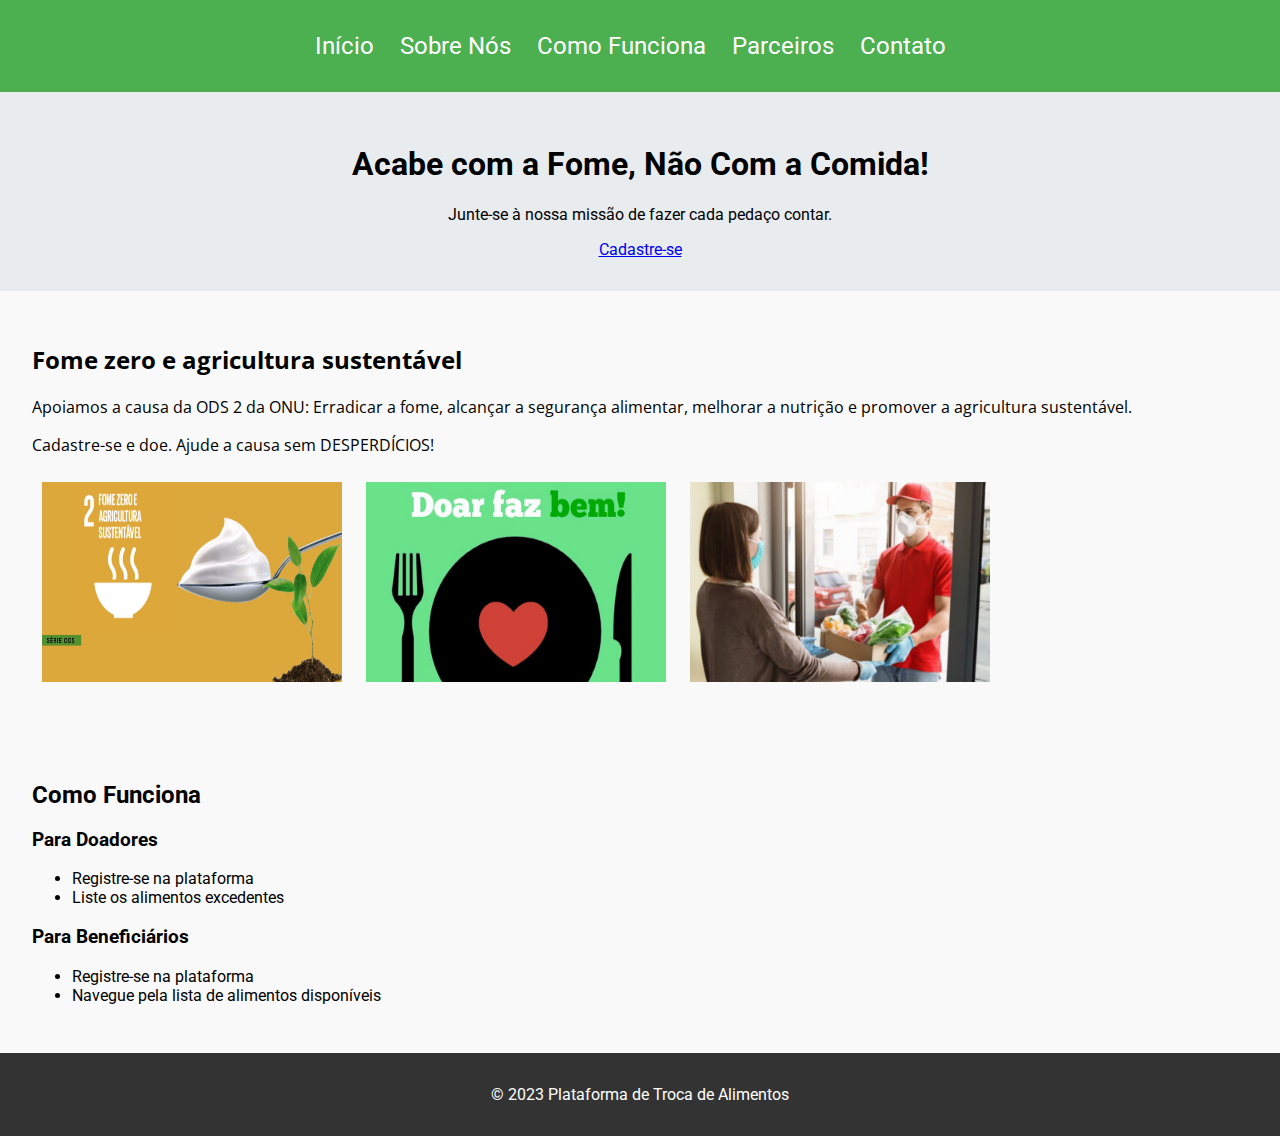
<file: index.html>
<!DOCTYPE html>
<html lang="pt-BR">

<head>
    <meta charset="UTF-8">
    <title>Plataforma de Troca de Alimentos</title>
    <link rel="stylesheet"
        href="https://fonts.googleapis.com/css2?family=Roboto:wght@400;700&family=Open+Sans&display=swap">
    <link rel="stylesheet" href="styles.css">
</head>

<body>
    <header>
        <nav id="nav">
            <ul class="menu">
                <li><a href="#inicio">Início</a></li>
                <li><a href="#sobre">Sobre Nós</a></li>
                <li><a href="#como">Como Funciona</a></li>
                <li><a href="#parceiros">Parceiros</a></li>
                <li><a href="#contato">Contato</a></li>
            </ul>
        </nav>
    </header>
    <section id="hero">
        <h1>Acabe com a Fome, Não Com a Comida!</h1>
        <p>Junte-se à nossa missão de fazer cada pedaço contar.</p>
        <div class="buttons">
            <a href="form.html" class="btn">Cadastre-se</a>
        </div>
    </section>
    <article id="sobre">
        <h2>Fome zero e agricultura sustentável</h2>
        <p>Apoiamos a causa da ODS 2 da ONU: Erradicar a fome, alcançar a segurança alimentar, melhorar a nutrição e
            promover a agricultura sustentável.</p>
        <p>Cadastre-se e doe. Ajude a causa sem DESPERDÍCIOS!</p>
        <img src="image1.jpg" alt="ODS 2" class="sobre-imagem">
        <img src="image2.jpg" alt="Doar faz bem!" class="sobre-imagem">
        <img src="image3.jpg" alt="Entrega de alimentos" class="sobre-imagem">
    </article>
    <section id="como">
        <h2>Como Funciona</h2>
        <div id="doadores">
            <h3>Para Doadores</h3>
            <ul>
                <li>Registre-se na plataforma</li>
                <li>Liste os alimentos excedentes</li>
            </ul>
        </div>
        <div id="beneficiarios">
            <h3>Para Beneficiários</h3>
            <ul>
                <li>Registre-se na plataforma</li>
                <li>Navegue pela lista de alimentos disponíveis</li>
            </ul>
        </div>
    </section>
    <footer>
        <p>© 2023 Plataforma de Troca de Alimentos</p>
    </footer>
</body>

</html>
</file>
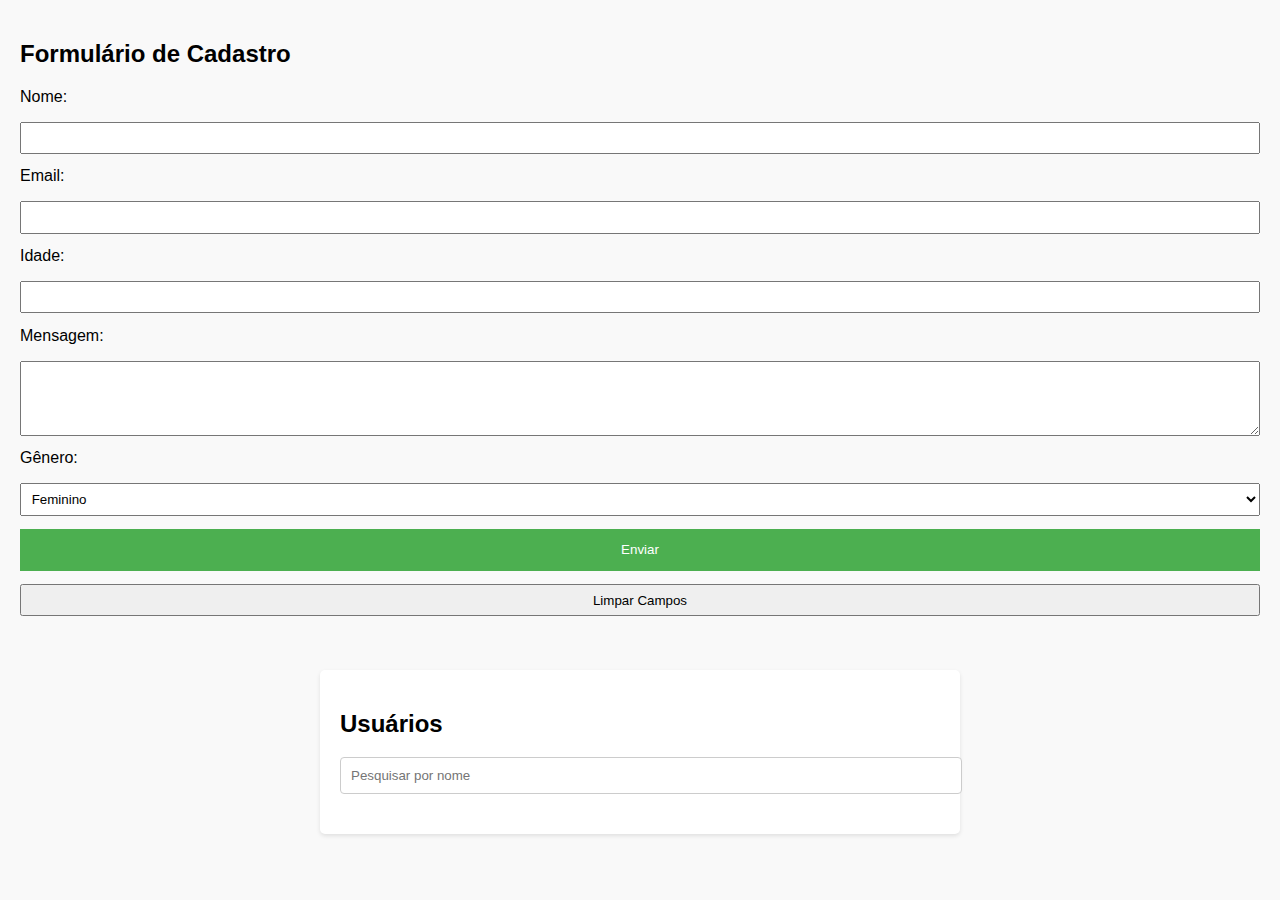
<file: form.html>
<!DOCTYPE html>
<html lang="pt-BR">
<head>
    <meta charset="UTF-8">
    <title>Formulário de Cadastro</title>
    <link rel="stylesheet" href="styles.css">
</head>
<body>
    <section id="formulario">
        <h2>Formulário de Cadastro</h2>
        <form id="formCadastro">
            <label for="nome">Nome:</label>
            <input type="text" id="nome" name="nome" required>
            
            <label for="email">Email:</label>
            <input type="email" id="email" name="email" required>

            <label for="idade">Idade:</label>
            <input type="number" id="idade" name="idade" required>

            <label for="mensagem">Mensagem:</label>
            <textarea id="mensagem" name="mensagem" rows="4" required></textarea>

            <label for="genero">Gênero:</label>
            <select id="genero" name="genero" required>
                <option value="feminino">Feminino</option>
                <option value="masculino">Masculino</option>
                <option value="outro">Outro</option>
            </select>

            <input type="submit" value="Enviar">
            <input type="button" value="Limpar Campos" onclick="limparCampos()">
        </form>
    </section>

    <section id="lista-usuarios">
        <h2>Usuários</h2>
        <input type="text" id="pesquisa" placeholder="Pesquisar por nome" oninput="pesquisarItem()">
        <div id="lista"></div>
    </section>

    <script src="script.js"></script>
</body>
</html>
</file>
<file: styles.css>
/* styles.css */
body {
    font-family: 'Roboto', sans-serif;
    background-color: #f9f9f9;
    margin: 0;
    padding: 0;
}

header {
    background-color: #4CAF50;
    color: white;
    text-align: center;
    padding: 1em 0;
    font-size: 1.5em;
}

nav {
    display: flex;
    justify-content: space-around;
    align-items: center;
    padding: 0.5rem 0;
}

nav a {
    color: white;
    text-decoration: none;
    text-align: center;
}

nav ul {
    list-style: none;
    margin: 0;
    padding: 0;
}

nav ul li {
    display: inline-block;
    margin-right: 20px;
}

#hero {
    background-color: #e9ecef;
    padding: 2em 0;
    text-align: center;
}

article#sobre {
    font-family: 'Open Sans', sans-serif;
    padding: 2em;
}

.sobre-imagem {
    width: 300px; /* Define a largura fixa */
    height: 200px; /* Define a altura fixa */
    margin: 10px; /* Opcional: adiciona margem entre as imagens */
}

img {
    max-width: 100%;
    height: auto;
}

#parceiros {
    background-color: #f1f1f1;
    padding: 2em;
}

#parceiros a {
    display: block;
    color: #333;
    text-decoration: none;
    margin-bottom: 1em;
}

#parceiros a:hover {
    text-decoration: underline;
}

#como {
    padding: 2em;
}

footer {
    background-color: #333;
    color: white;
    text-align: center;
    padding: 1em 0;
    position: relative;
    left: 0;
    bottom: 0;
    width: 100%;
}

#formulario {
    font-family: 'Roboto', sans-serif;
    padding: 20px;
}

form label, form input, form textarea, form select {
    display: block;
    margin-bottom: 1em;
}

form input, form textarea, form select {
    width: 100%;
    padding: 0.5em;
    box-sizing: border-box;
}

form input[type="submit"] {
    cursor: pointer;
    background-color: #4CAF50;
    color: white;
    border: none;
    padding: 1em 2em;
}

form input[type="submit"]:hover {
    background-color: #45a049;
}

#lista-usuarios {
    padding: 20px;
    background-color: #fff;
    border-radius: 5px;
    box-shadow: 0 2px 4px rgba(0, 0, 0, 0.1);
    max-width: 600px;
    margin: 20px auto;
}

#pesquisa {
    width: 100%;
    padding: 10px;
    margin-bottom: 20px;
    border: 1px solid #ccc;
    border-radius: 4px;
}

#lista div {
    background-color: #f9f9f9;
    border: 1px solid #e1e1e1;
    padding: 10px;
    border-radius: 4px;
    margin-bottom: 10px;
    display: flex;
    justify-content: space-between;
    align-items: center;
}

#lista div span {
    flex-grow: 1;
    margin-right: 10px;
}

button {
    padding: 5px 10px;
    background-color: #4CAF50;
    color: white;
    border: none;
    border-radius: 4px;
    cursor: pointer;
    transition: background-color 0.3s;
}

button:hover {
    background-color: #45a049;
}

#lista div button {
    padding: 5px 10px;
    background-color: #d9534f;
    color: white;
    border: none;
    border-radius: 4px;
    cursor: pointer;
    transition: background-color 0.3s;
}

#lista div button:hover {
    background-color: #c9302c;
}

#lista-usuarios > button {
    width: 100%;
    margin-top: 10px;
}
</file>
